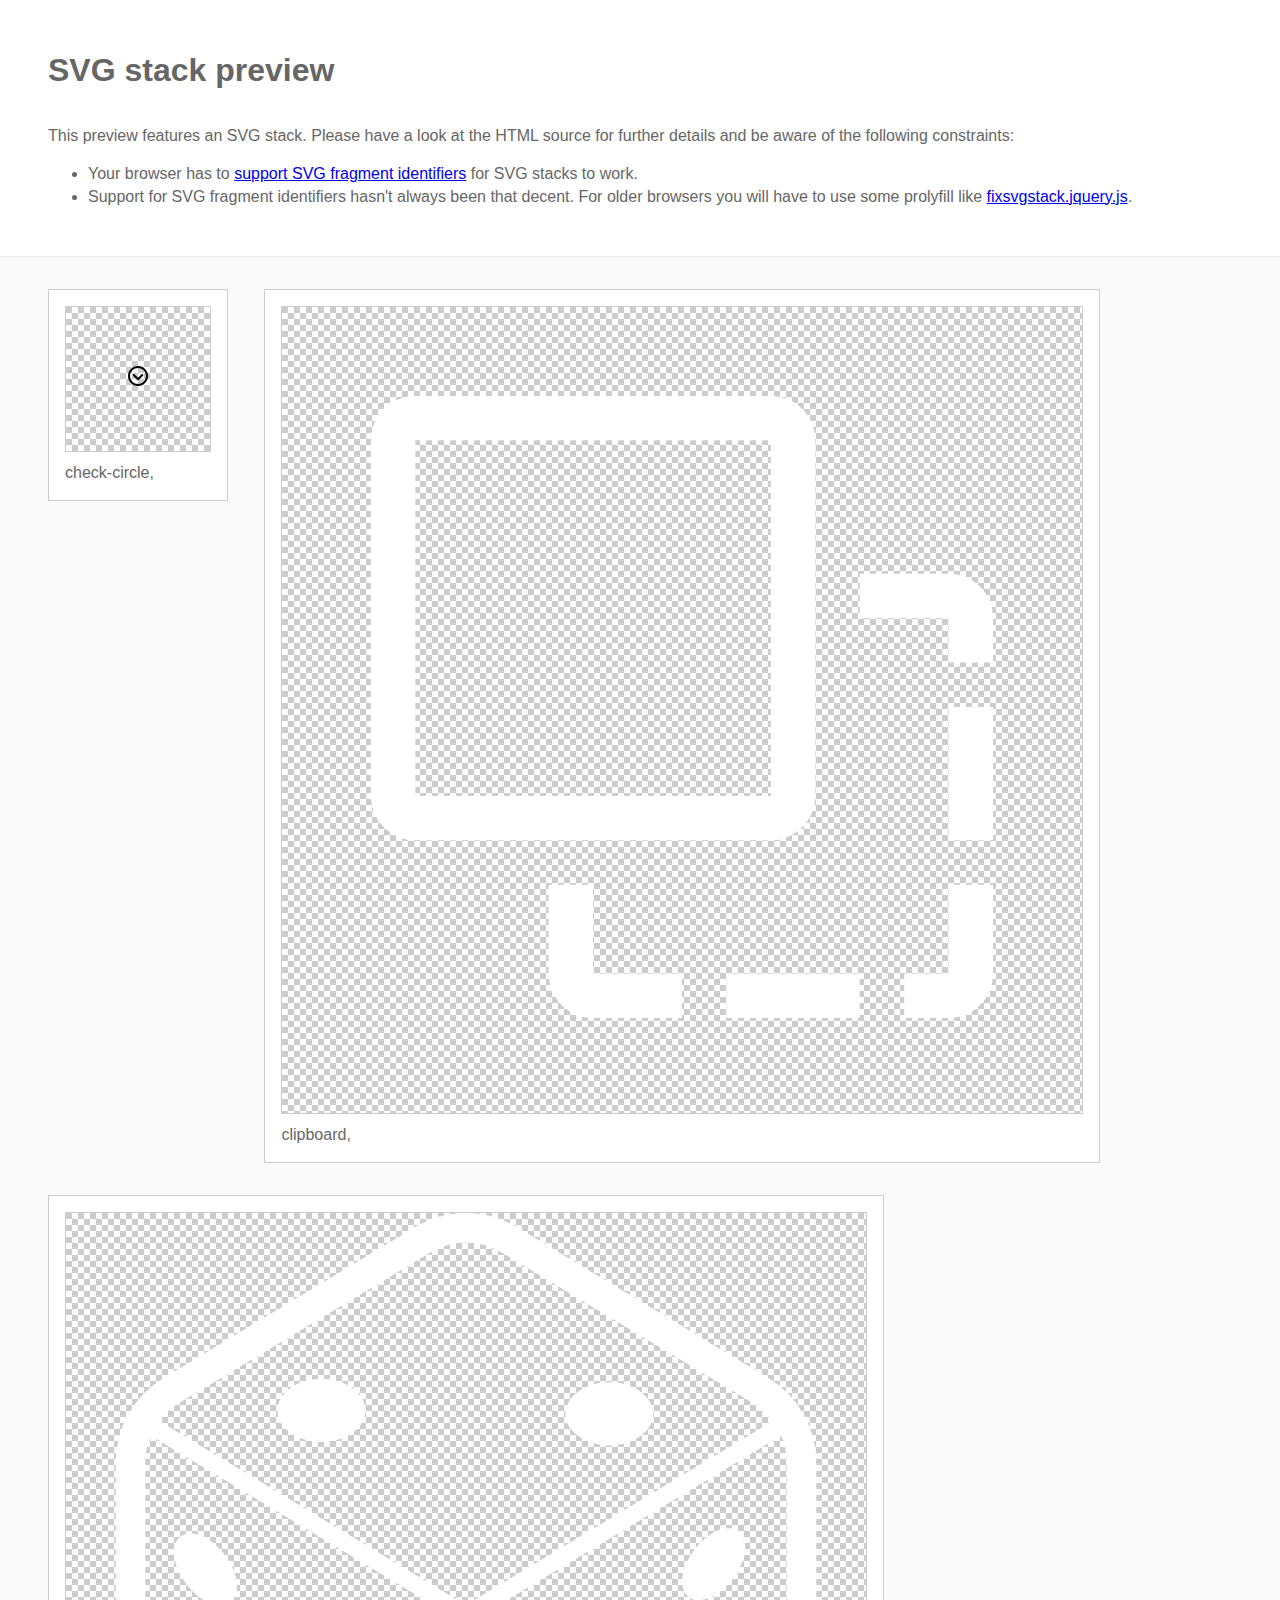
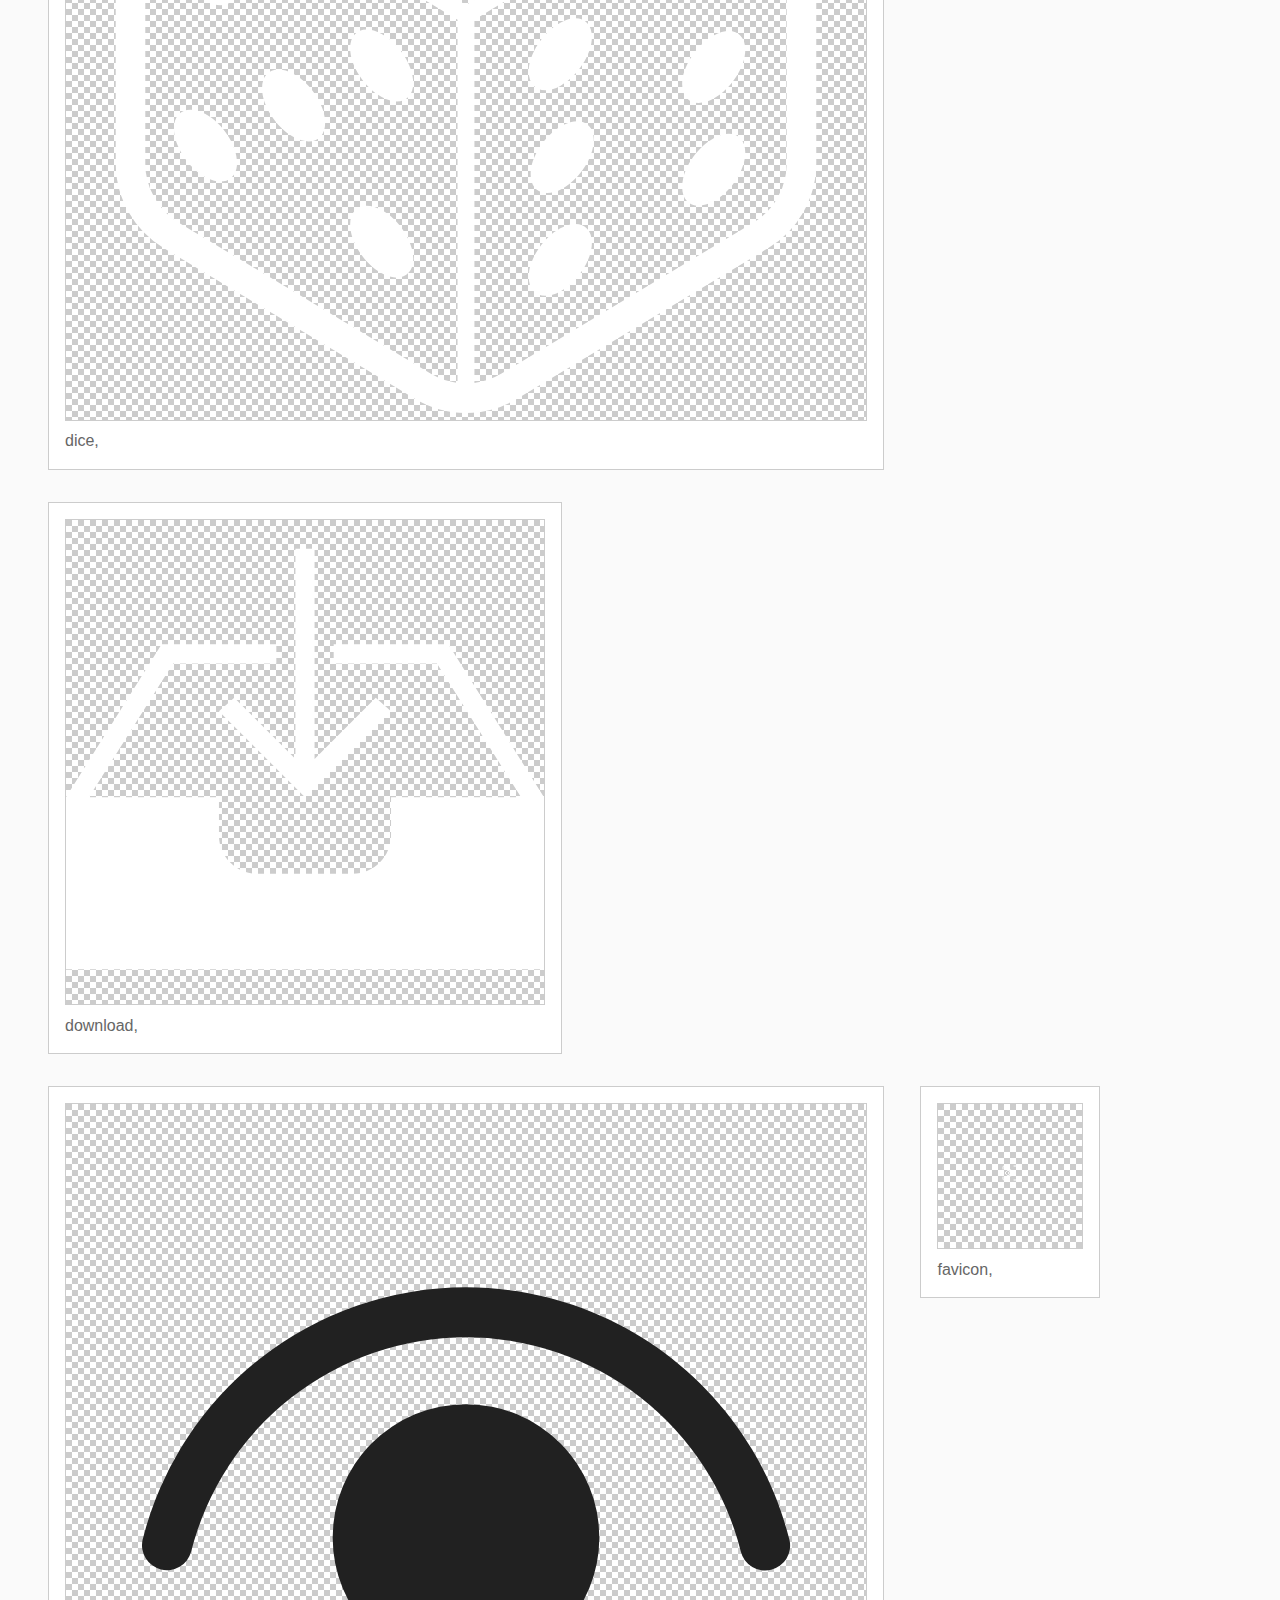
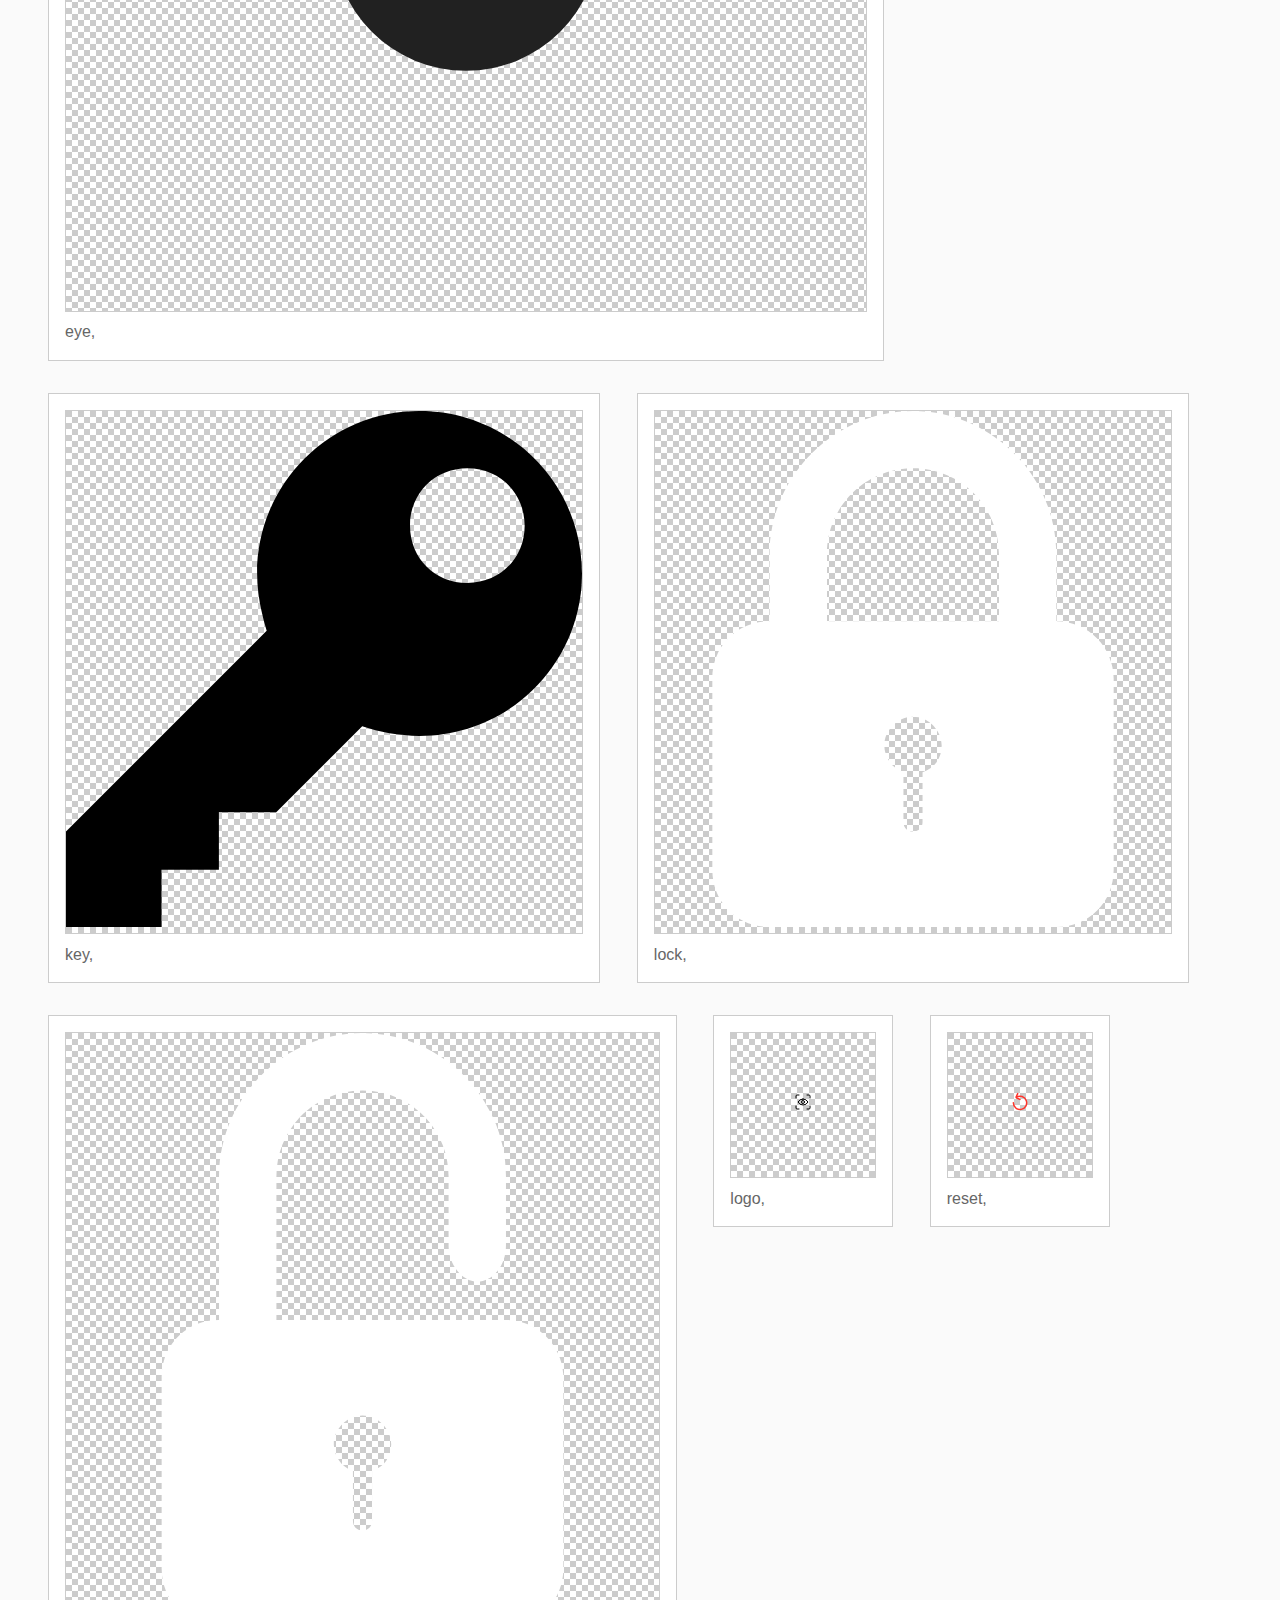
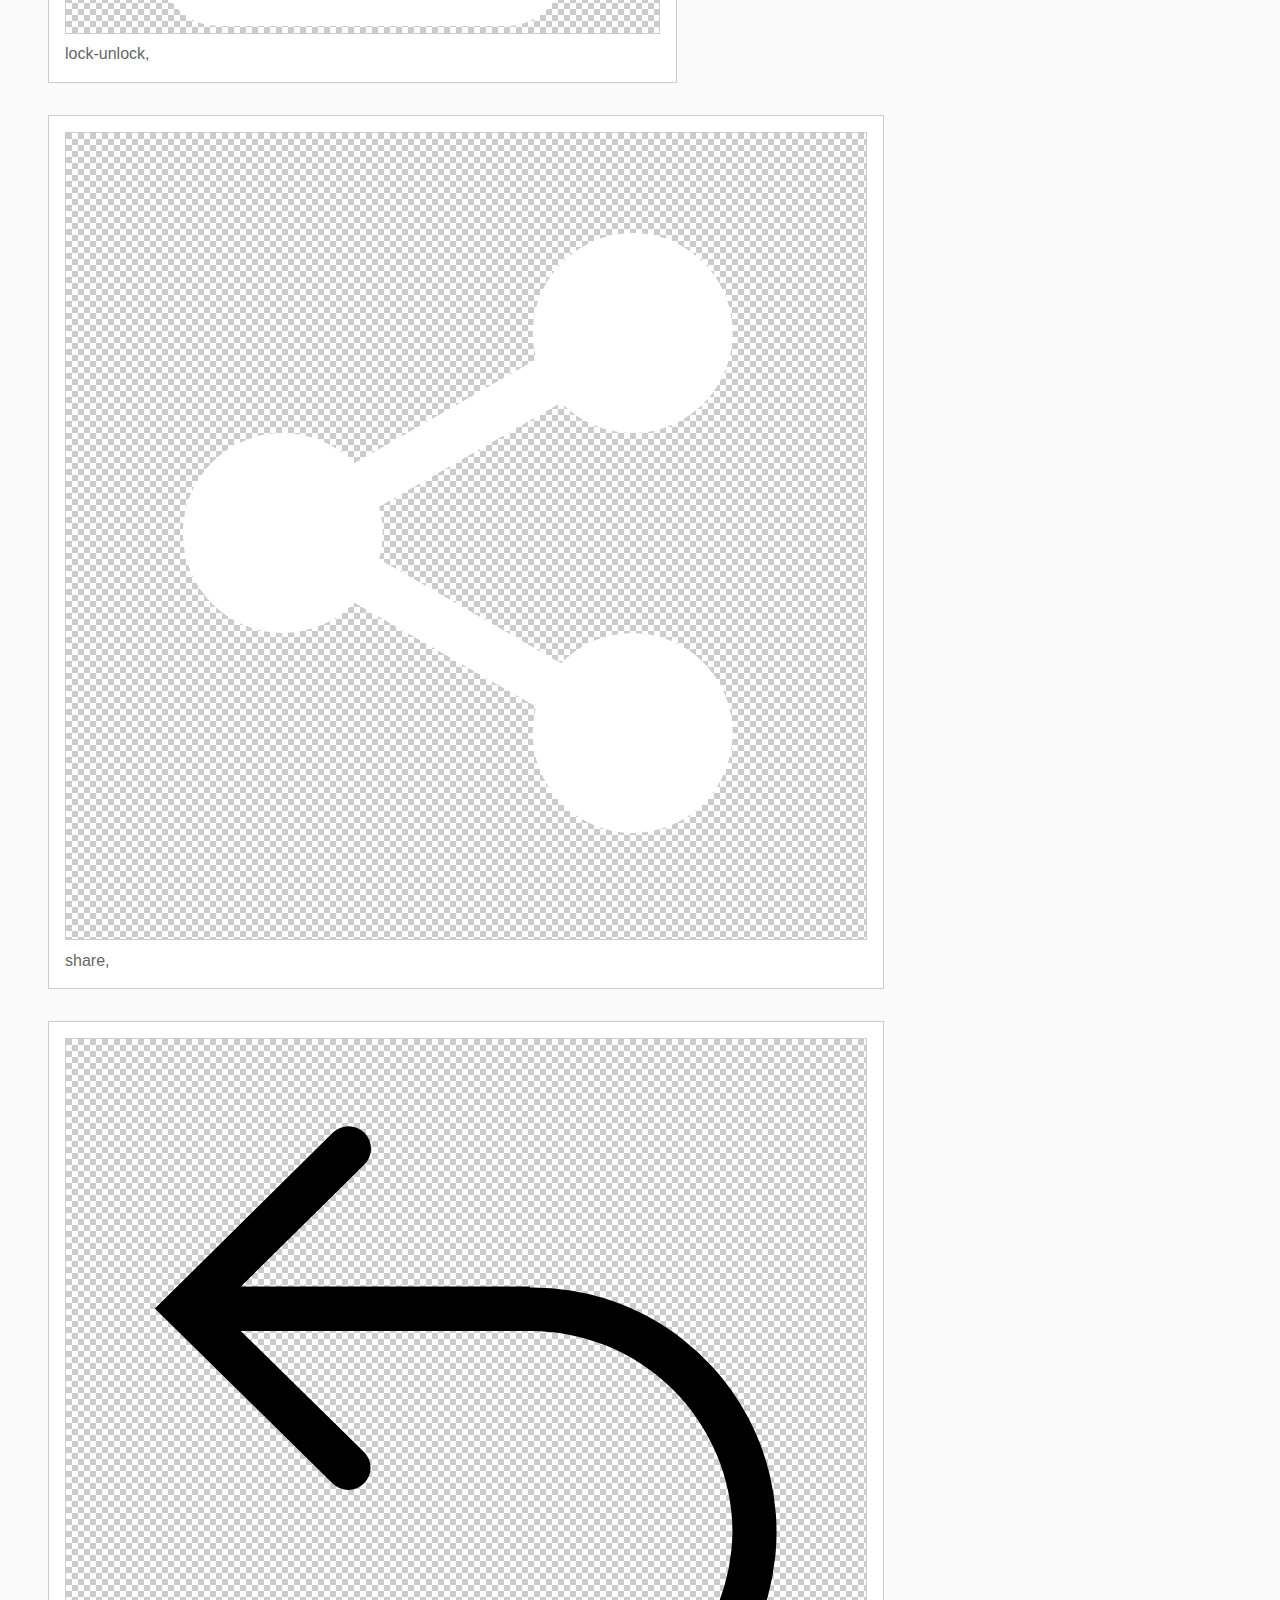
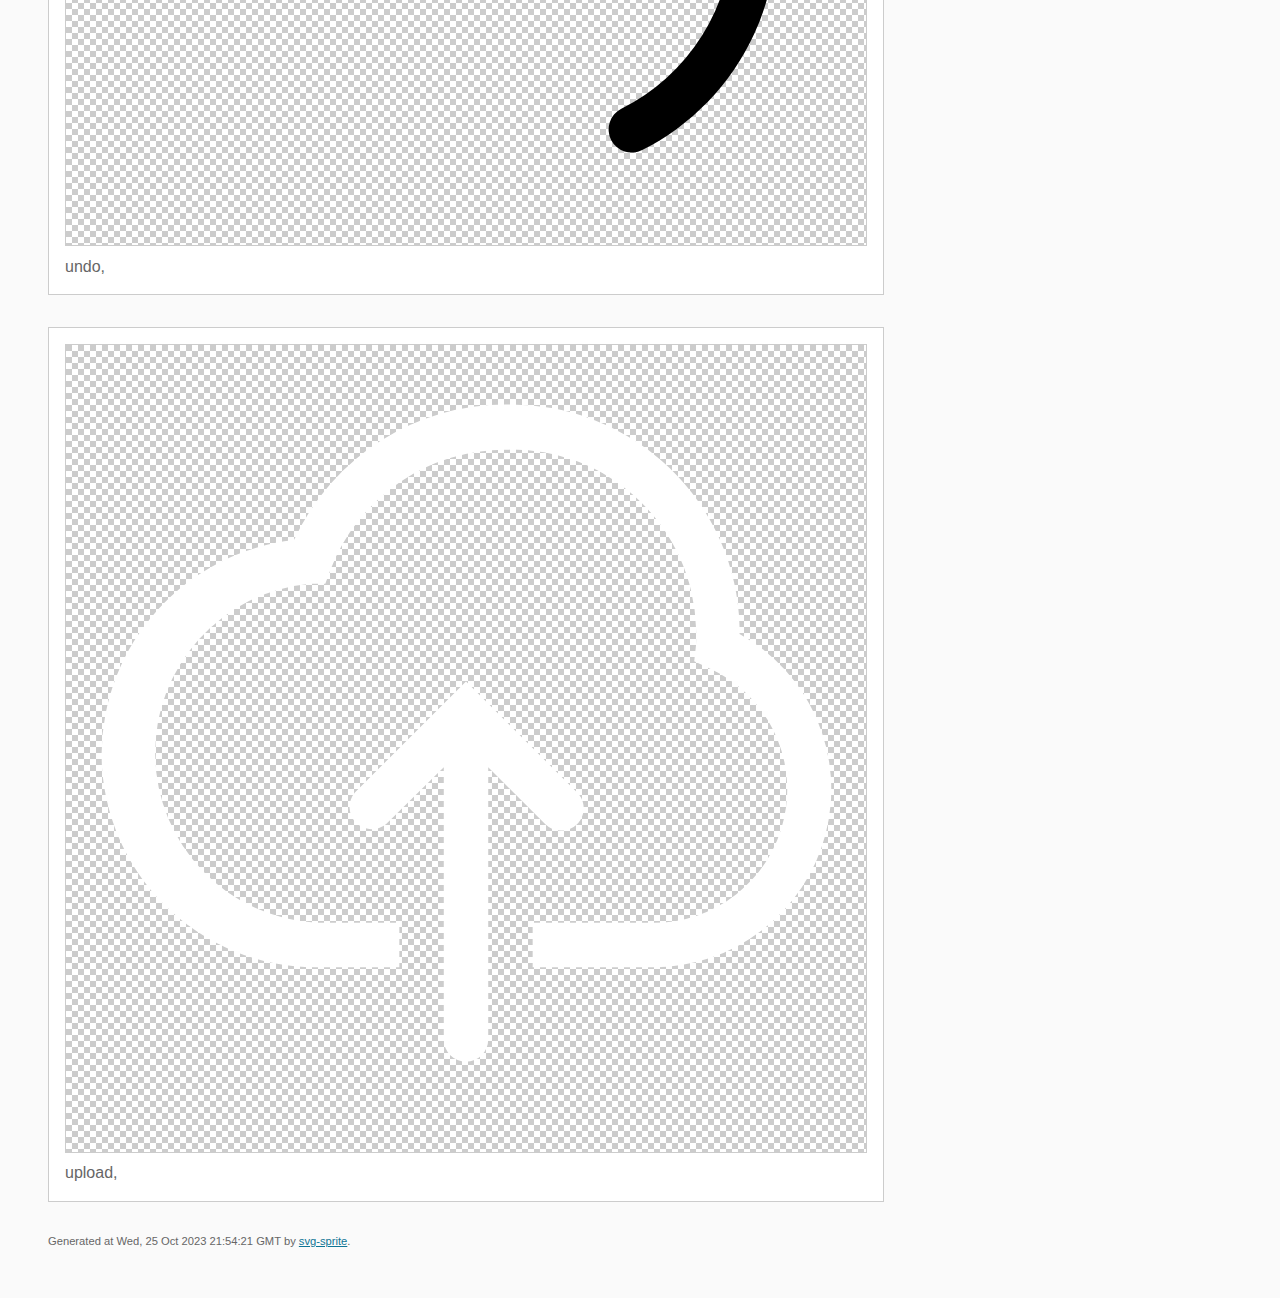
<file: img/stack/sprite.stack.html>
<!doctype html>
<html lang="en">
    <head>
        <meta charset="utf-8">
        <title>SVG stack preview | svg-sprite</title>
        <style>
            body {
                padding: 0;
                margin: 0;
                color: #666;
                background: #fafafa;
                font-family: Arial, Helvetica, sans-serif;
                font-size: 1em;
                line-height: 1.4;
            }

            header {
                display: block;
                padding: 3em 3em 2em;
                background-color: #fff;
            }

            header p {
                margin: 2em 0 0;
            }

            section {
                border-top: 1px solid #eee;
                padding: 2em 3em 0;
            }

            section ul {
                margin: 0;
                padding: 0;
            }

            section li {
                display: inline-block;
                background-color: #fff;
                position: relative;
                margin: 0 2em 2em 0;
                vertical-align: top;
                border: 1px solid #ccc;
                padding: 1em 1em 3em;
                cursor: default;
            }

            .icon-box {
                margin: 0;
                width: 144px;
                height: 144px;
                position: relative;
                background: #ccc url("data:image/svg+xml,%3Csvg xmlns='http://www.w3.org/2000/svg' width='12' height='12'%3E%3Cpath fill='%23fff' d='M6 0h6v6H6zM0 6h6v6H0z'/%3E%3C/svg%3E") top left repeat;
                border: 1px solid #ccc;
                display: table-cell;
                vertical-align: middle;
                text-align: center;
            }

            .icon {
                display: inline-block;
            }

            h1 {
                margin-top: 0;
            }

            h2 {
                margin: 0;
                padding: 0;
                font-size: 1em;
                font-weight: 400;
                white-space: nowrap;
                overflow: hidden;
                text-overflow: ellipsis;
                position: absolute;
                left: 1em;
                right: 1em;
                bottom: 1em;
            }

            footer {
                display: block;
                margin: 0;
                padding: 0 3em 3em;
            }

            footer p {
                margin: 0;
                font-size: .7em;
            }

            footer a {
                color: #0f7595;
                margin-left: 0;
            }
        </style>

<!--
Sprite shape dimensions
====================================================================================================
You will need to set the sprite shape dimensions via CSS when you use them as stack SVGs, otherwise
they would become a huge 100% in size. You may use the following dimension classes for doing so.
They might well be outsourced to an external stylesheet of course.
-->

<style>
 .svg-check-circle-dims { width: 24px; height: 24px; }
 .svg-clipboard-dims { width: 800px; height: 800px; }
 .svg-dice-dims { width: 800px; height: 800px; }
 .svg-download-dims { width: 478.125px; height: 478.125px; }
 .svg-eye-dims { width: 800px; height: 800px; }
 .svg-favicon-dims { width: 24px; height: 24px; }
 .svg-key-dims { width: 516.375px; height: 516.375px; }
 .svg-lock-dims { width: 516.375px; height: 516.375px; }
 .svg-lock-unlock-dims { width: 592.875px; height: 592.875px; }
 .svg-logo-dims { width: 24px; height: 24px; }
 .svg-reset-dims { width: 20px; height: 20px; }
 .svg-share-dims { width: 800px; height: 800px; }
 .svg-undo-dims { width: 800px; height: 800px; }
 .svg-upload-dims { width: 800px; height: 800px; }
</style>

<!--
====================================================================================================
-->

    </head>
    <body>
        <header>
            <h1>SVG stack preview</h1>
            <p>This preview features an SVG stack. Please have a look at the HTML source for further details and be aware of the following constraints:</p>
            <ul>
                <li>Your browser has to <a href="https://caniuse.com/svg-fragment" target="_blank" rel="noopener noreferrer">support SVG fragment identifiers</a> for SVG stacks to work.</li>
                <li>Support for SVG fragment identifiers hasn't always been that decent. For older browsers you will have to use some prolyfill like <a href="https://github.com/preciousforever/SVG-Stacker/blob/master/fixsvgstack.jquery.js" target="_blank" rel="noopener noreferrer">fixsvgstack.jquery.js</a>.</li>
            </ul>
        </header>
        <section>

<!--
SVG stack
====================================================================================================
These SVG images make use of fragment identifiers (IDs) to reference certain portions of the
external sprite. By default, all shapes inside the sprite are hidden by CSS. The `:target` pseudo
selector is used to show the very shape that is referenced by the fragment identifier.
-->

            <ul>

             <li title="check-circle">
                    <div class="icon-box">
                        <img src="../icons/icons.svg#check-circle" class="svg-check-circle-dims" alt="check-circle">
                    </div>
                    <h2>check-circle, </h2>
                </li>
             <li title="clipboard">
                    <div class="icon-box">
                        <img src="../icons/icons.svg#clipboard" class="svg-clipboard-dims" alt="clipboard">
                    </div>
                    <h2>clipboard, </h2>
                </li>
             <li title="dice">
                    <div class="icon-box">
                        <img src="../icons/icons.svg#dice" class="svg-dice-dims" alt="dice">
                    </div>
                    <h2>dice, </h2>
                </li>
             <li title="download">
                    <div class="icon-box">
                        <img src="../icons/icons.svg#download" class="svg-download-dims" alt="download">
                    </div>
                    <h2>download, </h2>
                </li>
             <li title="eye">
                    <div class="icon-box">
                        <img src="../icons/icons.svg#eye" class="svg-eye-dims" alt="eye">
                    </div>
                    <h2>eye, </h2>
                </li>
             <li title="favicon">
                    <div class="icon-box">
                        <img src="../icons/icons.svg#favicon" class="svg-favicon-dims" alt="favicon">
                    </div>
                    <h2>favicon, </h2>
                </li>
             <li title="key">
                    <div class="icon-box">
                        <img src="../icons/icons.svg#key" class="svg-key-dims" alt="key">
                    </div>
                    <h2>key, </h2>
                </li>
             <li title="lock">
                    <div class="icon-box">
                        <img src="../icons/icons.svg#lock" class="svg-lock-dims" alt="lock">
                    </div>
                    <h2>lock, </h2>
                </li>
             <li title="lock-unlock">
                    <div class="icon-box">
                        <img src="../icons/icons.svg#lock-unlock" class="svg-lock-unlock-dims" alt="lock-unlock">
                    </div>
                    <h2>lock-unlock, </h2>
                </li>
             <li title="logo">
                    <div class="icon-box">
                        <img src="../icons/icons.svg#logo" class="svg-logo-dims" alt="logo">
                    </div>
                    <h2>logo, </h2>
                </li>
             <li title="reset">
                    <div class="icon-box">
                        <img src="../icons/icons.svg#reset" class="svg-reset-dims" alt="reset">
                    </div>
                    <h2>reset, </h2>
                </li>
             <li title="share">
                    <div class="icon-box">
                        <img src="../icons/icons.svg#share" class="svg-share-dims" alt="share">
                    </div>
                    <h2>share, </h2>
                </li>
             <li title="undo">
                    <div class="icon-box">
                        <img src="../icons/icons.svg#undo" class="svg-undo-dims" alt="undo">
                    </div>
                    <h2>undo, </h2>
                </li>
             <li title="upload">
                    <div class="icon-box">
                        <img src="../icons/icons.svg#upload" class="svg-upload-dims" alt="upload">
                    </div>
                    <h2>upload, </h2>
                </li>
         </ul>

<!--
====================================================================================================
-->

        </section>
        <footer>
            <p>Generated at Wed, 25 Oct 2023 21:54:21 GMT by <a href="https://github.com/svg-sprite/svg-sprite" target="_blank" rel="noopener noreferrer">svg-sprite</a>.</p>
        </footer>
    </body>
</html>
</file>
